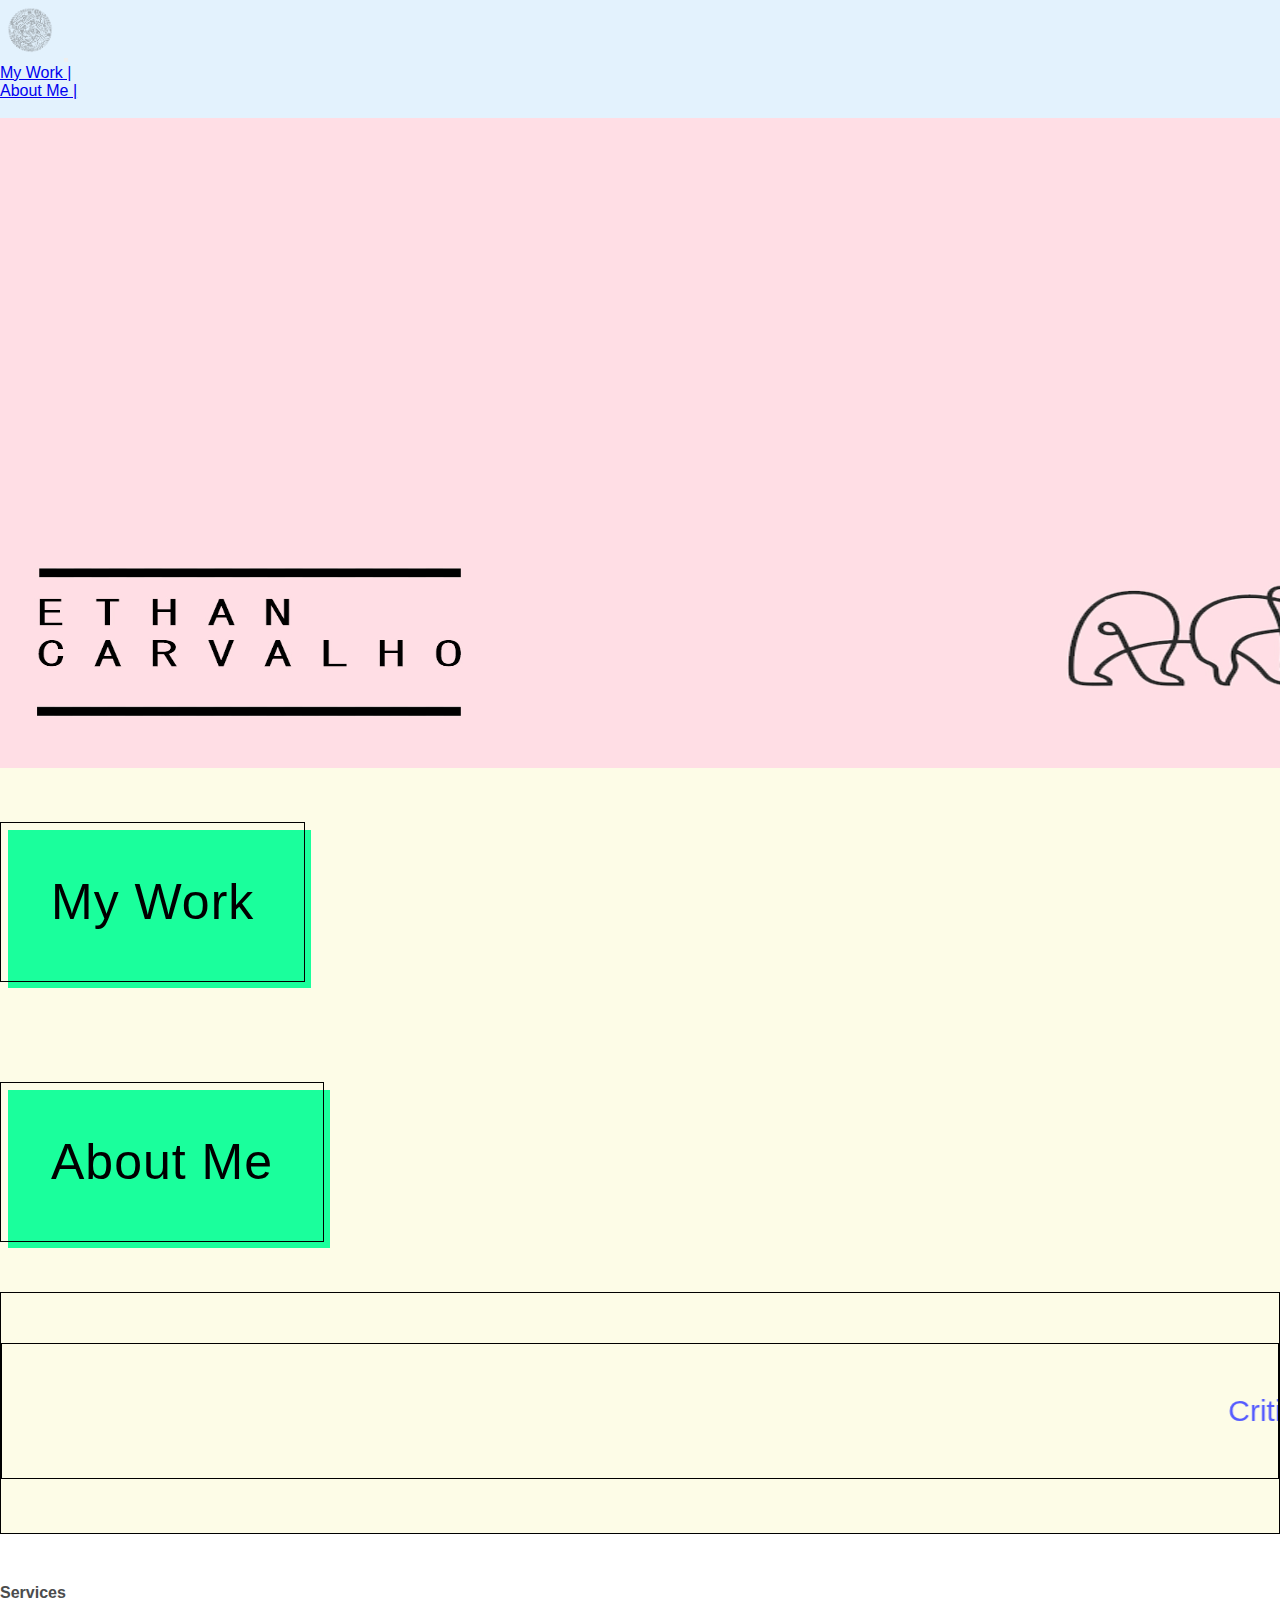
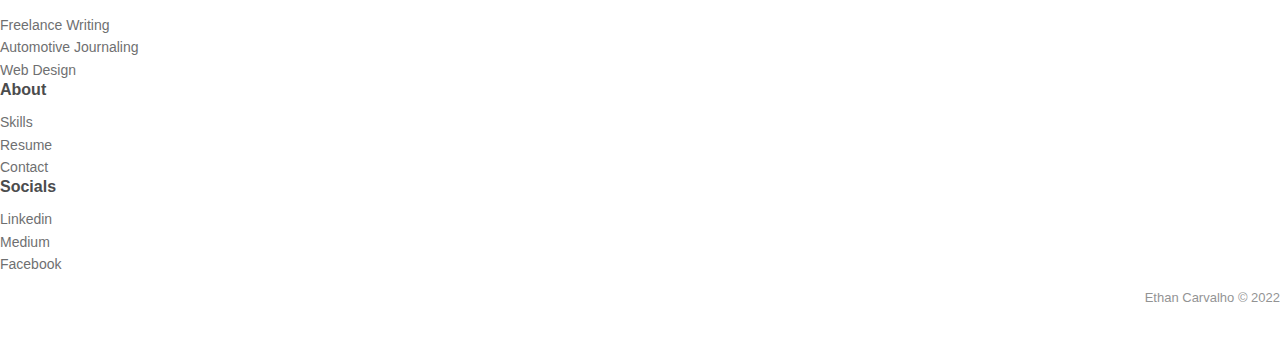
<file: index.html>
<!doctype html>
<html lang="en">
  <head>
    <!-- Required meta tags -->
    <meta charset="utf-8">
    <meta name="viewport" content="width=device-width, initial-scale=1">

    <!-- Bootstrap CSS -->
    <link href="https://cdn.jsdelivr.net/npm/bootstrap@5.1.3/dist/css/bootstrap.min.css" rel="stylesheet" integrity="sha384-1BmE4kWBq78iYhFldvKuhfTAU6auU8tT94WrHftjDbrCEXSU1oBoqyl2QvZ6jIW3" crossorigin="anonymous">
<link rel="stylesheet" href="style.css">
    <title>Ethan Carvalho | Home</title>
  </head>
  <body>
    <div class="container.fluid">
<nav class="navbar navbar-expand-lg navbar-light" style="background-color: #e3f2fd;"">
  <a class="navbar-brand" href="index.html"><img src="homebutton.png" class="homebutton" height="60px" width="60px"></a>
  <button class="navbar-toggler" type="button" data-toggle="collapse" data-target="#navbarNav" aria-controls="navbarNav" aria-expanded="false" aria-label="Toggle navigation">
    <span class="navbar-toggler-icon"></span>
  </button>
  <div class="collapse navbar-collapse" id="navbarNav">
    <ul class="navbar-nav">
      
      <li class="nav-item">
        <a class="nav-link" href="works.html">My Work  |</a>
      </li>
      
      <li class="nav-item">
        <a class="nav-link" href="about.html">About Me  |</a>
      </li>
      
      <li class="nav-item">
        <a class="nav-link" href="#"></a>
      </li>
     
    </ul>
  </div>
</nav>
<img src="homewallpaper.jpg" width="1500px" height="650px">
   <div class="row gx-3 justify-content-center">

    <div class="col-md-6 justify-content-center buttonsize text-center">
<a href="works.html"><button class="button-52 buttonsize" role="button">My Work</button></a>
    </div>

    <div class="col-md-6 justify-content-center buttonsize text-center">
<a href="about.html"><button class="button-52 buttonsize" role="button">About Me</button></a>
    </div>

  </div>

   <div class="row justify-content-center">

    <div class="col-12">
<div class="container mt-5">
    <div class="row">
        <div class="col-md-12 scrollpad">
            <div class="d-flex justify-content-between align-items-center breaking-news bg-white">
                
                <marquee class="news-scroll textdec scrollpad" behavior="scroll" direction="left" onmouseover="this.stop();" onmouseout="this.start();"> Critical Thinker  |  Strong Work Ethic  |  Customer Service-Oriented  |  Effective Communicator  |  Excellent Organizer  |  Fast Learner & Multitasker
                </marquee>
            </div>
        </div>
    </div>
</div>
    </div>

     <div class="row gx-3 ">

    <div class="col-lg-4 col-md-12">

    </div>

    <div class="col-lg-4 col-md-6">

    </div>

    <div class="col-lg-4 col-md-6">

    </div>

  </div>

 <div class="footer-clean">
        <footer>
            <div class="container">
                <div class="row justify-content-center">
                    <div class="col-sm-4 col-md-3 item">
                        <h3>Services</h3>
                        <ul>
                            <li><a href="works.html">Freelance Writing</a></li>
                            <li><a href="works.html">Automotive Journaling</a></li>
                            <li><a href="works.html">Web Design</a></li>
                        </ul>
                    </div>
                    <div class="col-sm-4 col-md-3 item">
                        <h3>About</h3>
                        <ul>
                            <li><a href="about.html">Skills</a></li>
                            <li><a href="about.html">Resume</a></li>
                            <li><a href="about.html">Contact</a></li>
                        </ul>
                    </div>
                    <div class="col-sm-4 col-md-3 item">
                        <h3>Socials</h3>
                        <ul>
                            <li><a href="#">Linkedin</a></li>
                            <li><a href="#">Medium</a></li>
                            <li><a href="#">Facebook</a></li>
                        </ul>
                    </div>
                    <div class="col-lg-3 item social">
                        <p class="copyright">Ethan Carvalho © 2022</p>
                    </div>
                </div>
            </div>
        </footer>
    </div>
     
    <!-- Optional JavaScript; choose one of the two! -->

    <!-- Option 1: Bootstrap Bundle with Popper -->
    <script src="https://cdn.jsdelivr.net/npm/bootstrap@5.1.3/dist/js/bootstrap.bundle.min.js" integrity="sha384-ka7Sk0Gln4gmtz2MlQnikT1wXgYsOg+OMhuP+IlRH9sENBO0LRn5q+8nbTov4+1p" crossorigin="anonymous"></script>

    <!-- Option 2: Separate Popper and Bootstrap JS -->
    <!--
    <script src="https://cdn.jsdelivr.net/npm/@popperjs/core@2.10.2/dist/umd/popper.min.js" integrity="sha384-7+zCNj/IqJ95wo16oMtfsKbZ9ccEh31eOz1HGyDuCQ6wgnyJNSYdrPa03rtR1zdB" crossorigin="anonymous"></script>
    <script src="https://cdn.jsdelivr.net/npm/bootstrap@5.1.3/dist/js/bootstrap.min.js" integrity="sha384-QJHtvGhmr9XOIpI6YVutG+2QOK9T+ZnN4kzFN1RtK3zEFEIsxhlmWl5/YESvpZ13" crossorigin="anonymous"></script>
    -->
    </div>
  </body>
</html>
</file>
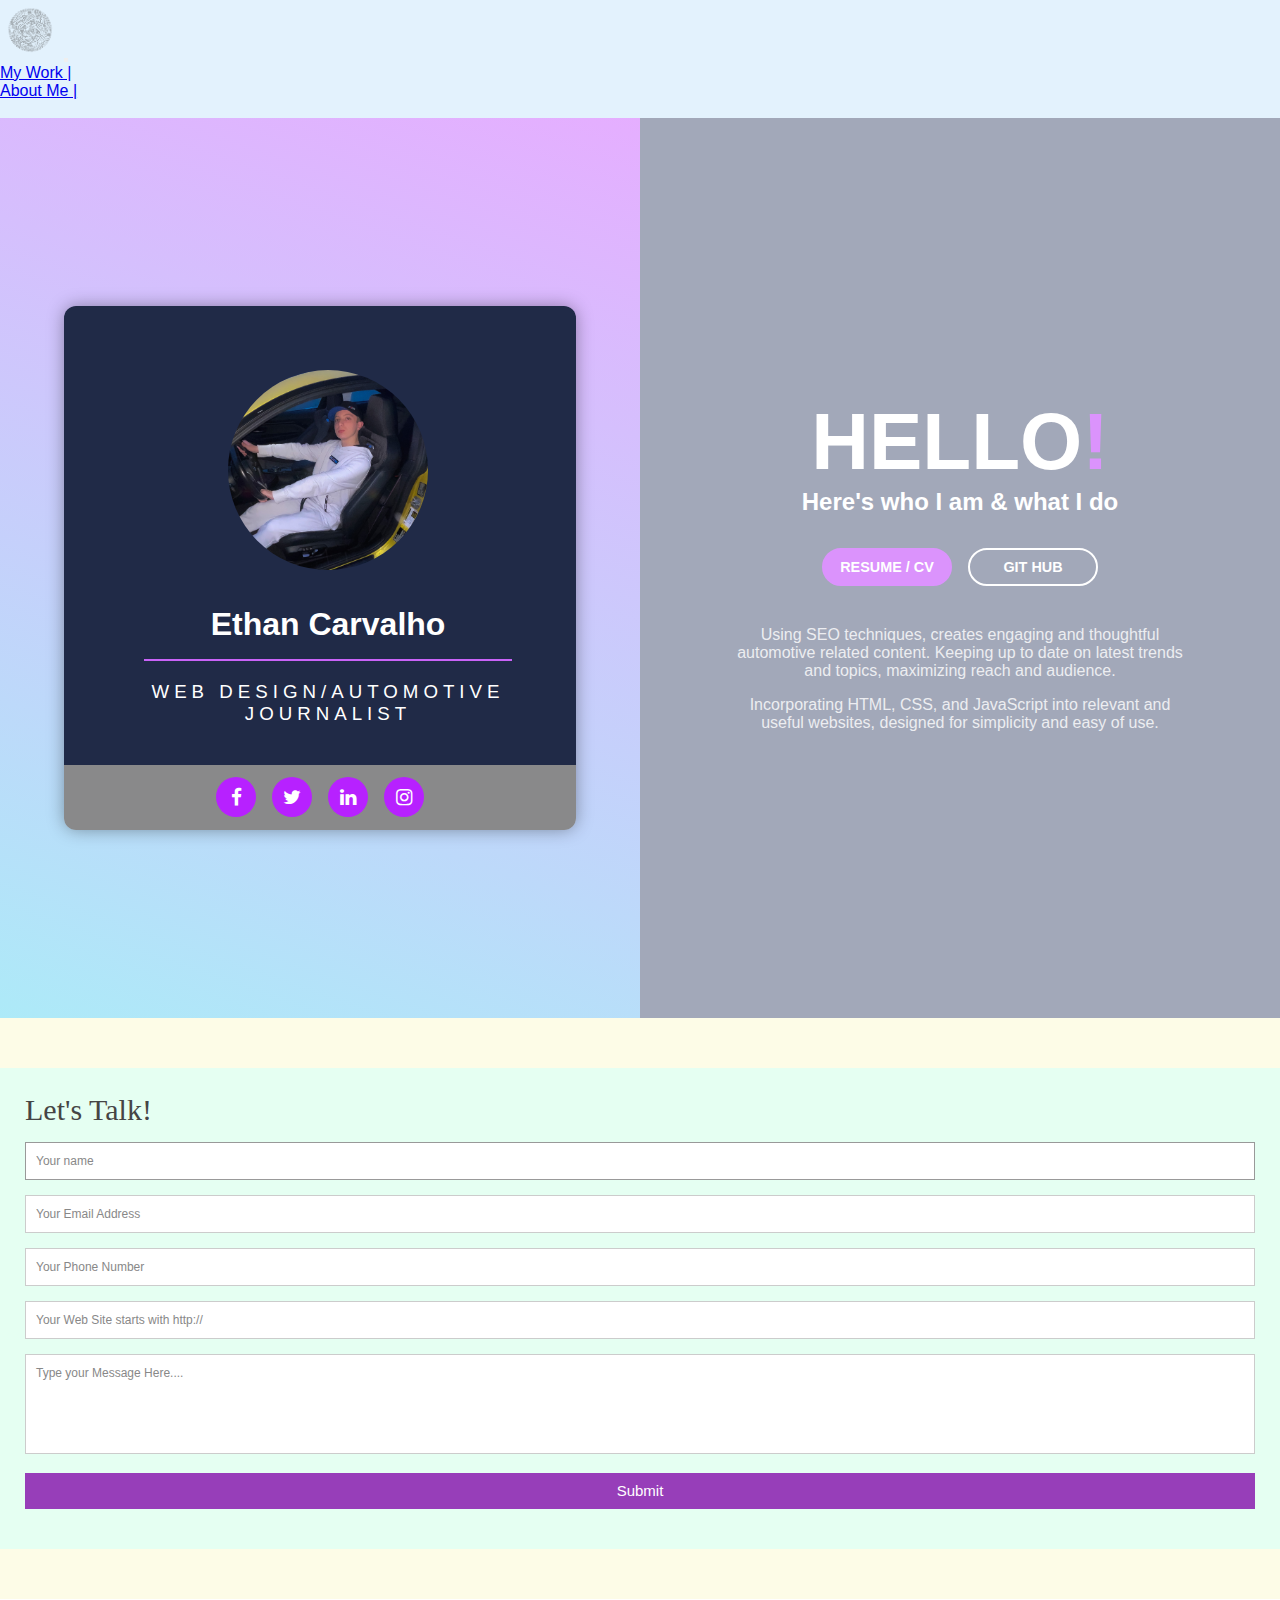
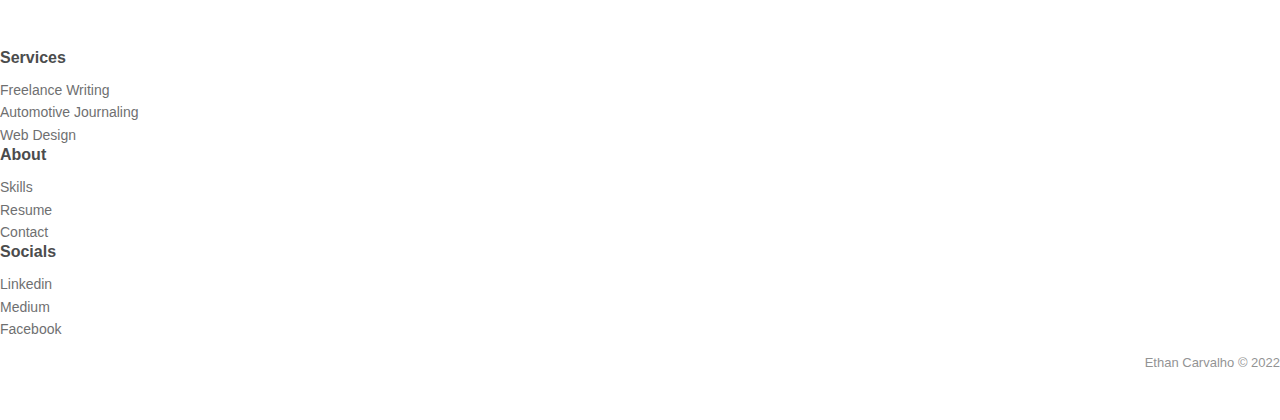
<file: about.html>
<!doctype html>
<html lang="en">
  <head>
    <!-- Required meta tags -->
    <meta charset="utf-8">
    <meta name="viewport" content="width=device-width, initial-scale=1">

    <!-- Bootstrap CSS -->
    <link href="https://cdn.jsdelivr.net/npm/bootstrap@5.1.3/dist/css/bootstrap.min.css" rel="stylesheet" integrity="sha384-1BmE4kWBq78iYhFldvKuhfTAU6auU8tT94WrHftjDbrCEXSU1oBoqyl2QvZ6jIW3" crossorigin="anonymous">
<link rel="stylesheet" href="style.css">
    <title>Ethan Carvalho | About</title>

<link rel="stylesheet" href="https://cdnjs.cloudflare.com/ajax/libs/font-awesome/4.7.0/css/font-awesome.min.css">

  </head>
  <body>
    <div class="container.fluid">
<nav class="navbar navbar-expand-lg navbar-light" style="background-color: #e3f2fd;"">
  <a class="navbar-brand" href="index.html"><img src="homebutton.png" class="homebutton" height="60px" width="60px"></a>
  <button class="navbar-toggler" type="button" data-toggle="collapse" data-target="#navbarNav" aria-controls="navbarNav" aria-expanded="false" aria-label="Toggle navigation">
    <span class="navbar-toggler-icon"></span>
  </button>
  <div class="collapse navbar-collapse" id="navbarNav">
    <ul class="navbar-nav">
      
      <li class="nav-item">
        <a class="nav-link" href="works.html">My Work  |</a>
      </li>
      
      <li class="nav-item active">
        <a class="nav-link" href="about.html">About Me  |</a>
      </li>
      
      <li class="nav-item">
        <a class="nav-link" href="#"></a>
      </li>
     
    </ul>
  </div>
</nav>
      <div class="about-wrapper">
        <div class="about-left">
          <div class="about-left-content">
            <div>
              <div class="shadow">
                <div class="about-img">
                  <img src="Aboutme.JPG" alt="about image">
                </div>
              </div>
      
              <h2>Ethan Carvalho</h2>
              <h3>Web Design/Automotive Journalist</h3>
            </div>
      
            <ul class="icons">
              <a href="" target="_blank"></a><li><i class="fa fa-facebook-f"></i></li></a>
              <a href="" target="_blank"></a><li><i class="fa fa-twitter"></i></li></a>
              <a href="" target="_blank"></a><li><i class="fa fa-linkedin"></i></li></a>
              <a href="" target="_blank"></a><li><i class="fa fa-instagram"></i></li></a>
            </ul>
          </div>
      
        </div>
      
        <div class="about-right">
          <h1>Hello<span>!</span></h1>
          <h2>Here's who I am & what I do</h2>
          <div class="about-btns">
            <a href="" target="_blank"></a><button type="button" class="btn btn-pink">resume / CV</button></a>
            <a href="https://github.com/Ethan12345678909" target="_blank"><button type="button" class="btn btn-white">Git hub</button></a>
          </div>
      
          <div class="about-para">
            <p>Using SEO techniques, creates engaging and thoughtful automotive related content. Keeping up to date on latest trends and topics, maximizing reach and audience.</p>
            <p>Incorporating HTML, CSS, and JavaScript into relevant and useful websites, designed for simplicity and easy of use.
            </p>
          </div>
          <div class="credit"> <span style="color:tomato"></span>  <a
              href="https://www.learningrobo.com/"></a></div>
        </div>
      </div>
          <div class="container bodyform">  
  <form id="contact" action="" method="post">
    <h3>Let's Talk!</h3>
    <h4></h4>
    <fieldset>
      <input placeholder="Your name" type="text" tabindex="1" required autofocus>
    </fieldset>
    <fieldset>
      <input placeholder="Your Email Address" type="email" tabindex="2" required>
    </fieldset>
    <fieldset>
      <input placeholder="Your Phone Number" type="tel" tabindex="3" required>
    </fieldset>
    <fieldset>
      <input placeholder="Your Web Site starts with http://" type="url" tabindex="4" required>
    </fieldset>
    <fieldset>
      <textarea placeholder="Type your Message Here...." tabindex="5" required></textarea>
    </fieldset>
    <fieldset>
      <button name="submit" type="submit" id="contact-submit" data-submit="...Sending">Submit</button>
    </fieldset>
  </form>
 
  
</div>

    </div>
        

  </div>

       <div class="footer-clean">
        <footer>
            <div class="container">
                <div class="row justify-content-center">
                    <div class="col-sm-4 col-md-3 item">
                        <h3>Services</h3>
                        <ul>
                            <li><a href="works.html">Freelance Writing</a></li>
                            <li><a href="works.html">Automotive Journaling</a></li>
                            <li><a href="works.html">Web Design</a></li>
                        </ul>
                    </div>
                    <div class="col-sm-4 col-md-3 item">
                        <h3>About</h3>
                        <ul>
                            <li><a href="about.html">Skills</a></li>
                            <li><a href="about.html">Resume</a></li>
                            <li><a href="about.html">Contact</a></li>
                        </ul>
                    </div>
                    <div class="col-sm-4 col-md-3 item">
                        <h3>Socials</h3>
                        <ul>
                            <li><a href="#">Linkedin</a></li>
                            <li><a href="#">Medium</a></li>
                            <li><a href="#">Facebook</a></li>
                        </ul>
                    </div>
                    <div class="col-lg-3 item social">
                        <p class="copyright">Ethan Carvalho © 2022</p>
                    </div>
                </div>
            </div>
        </footer>
    </div>
    <!-- Optional JavaScript; choose one of the two! -->

    <!-- Option 1: Bootstrap Bundle with Popper -->
    <script src="https://cdn.jsdelivr.net/npm/bootstrap@5.1.3/dist/js/bootstrap.bundle.min.js" integrity="sha384-ka7Sk0Gln4gmtz2MlQnikT1wXgYsOg+OMhuP+IlRH9sENBO0LRn5q+8nbTov4+1p" crossorigin="anonymous"></script>

    <!-- Option 2: Separate Popper and Bootstrap JS -->
    <!--
    <script src="https://cdn.jsdelivr.net/npm/@popperjs/core@2.10.2/dist/umd/popper.min.js" integrity="sha384-7+zCNj/IqJ95wo16oMtfsKbZ9ccEh31eOz1HGyDuCQ6wgnyJNSYdrPa03rtR1zdB" crossorigin="anonymous"></script>
    <script src="https://cdn.jsdelivr.net/npm/bootstrap@5.1.3/dist/js/bootstrap.min.js" integrity="sha384-QJHtvGhmr9XOIpI6YVutG+2QOK9T+ZnN4kzFN1RtK3zEFEIsxhlmWl5/YESvpZ13" crossorigin="anonymous"></script>
    -->
    </div>
  </body>
</html>
</file>
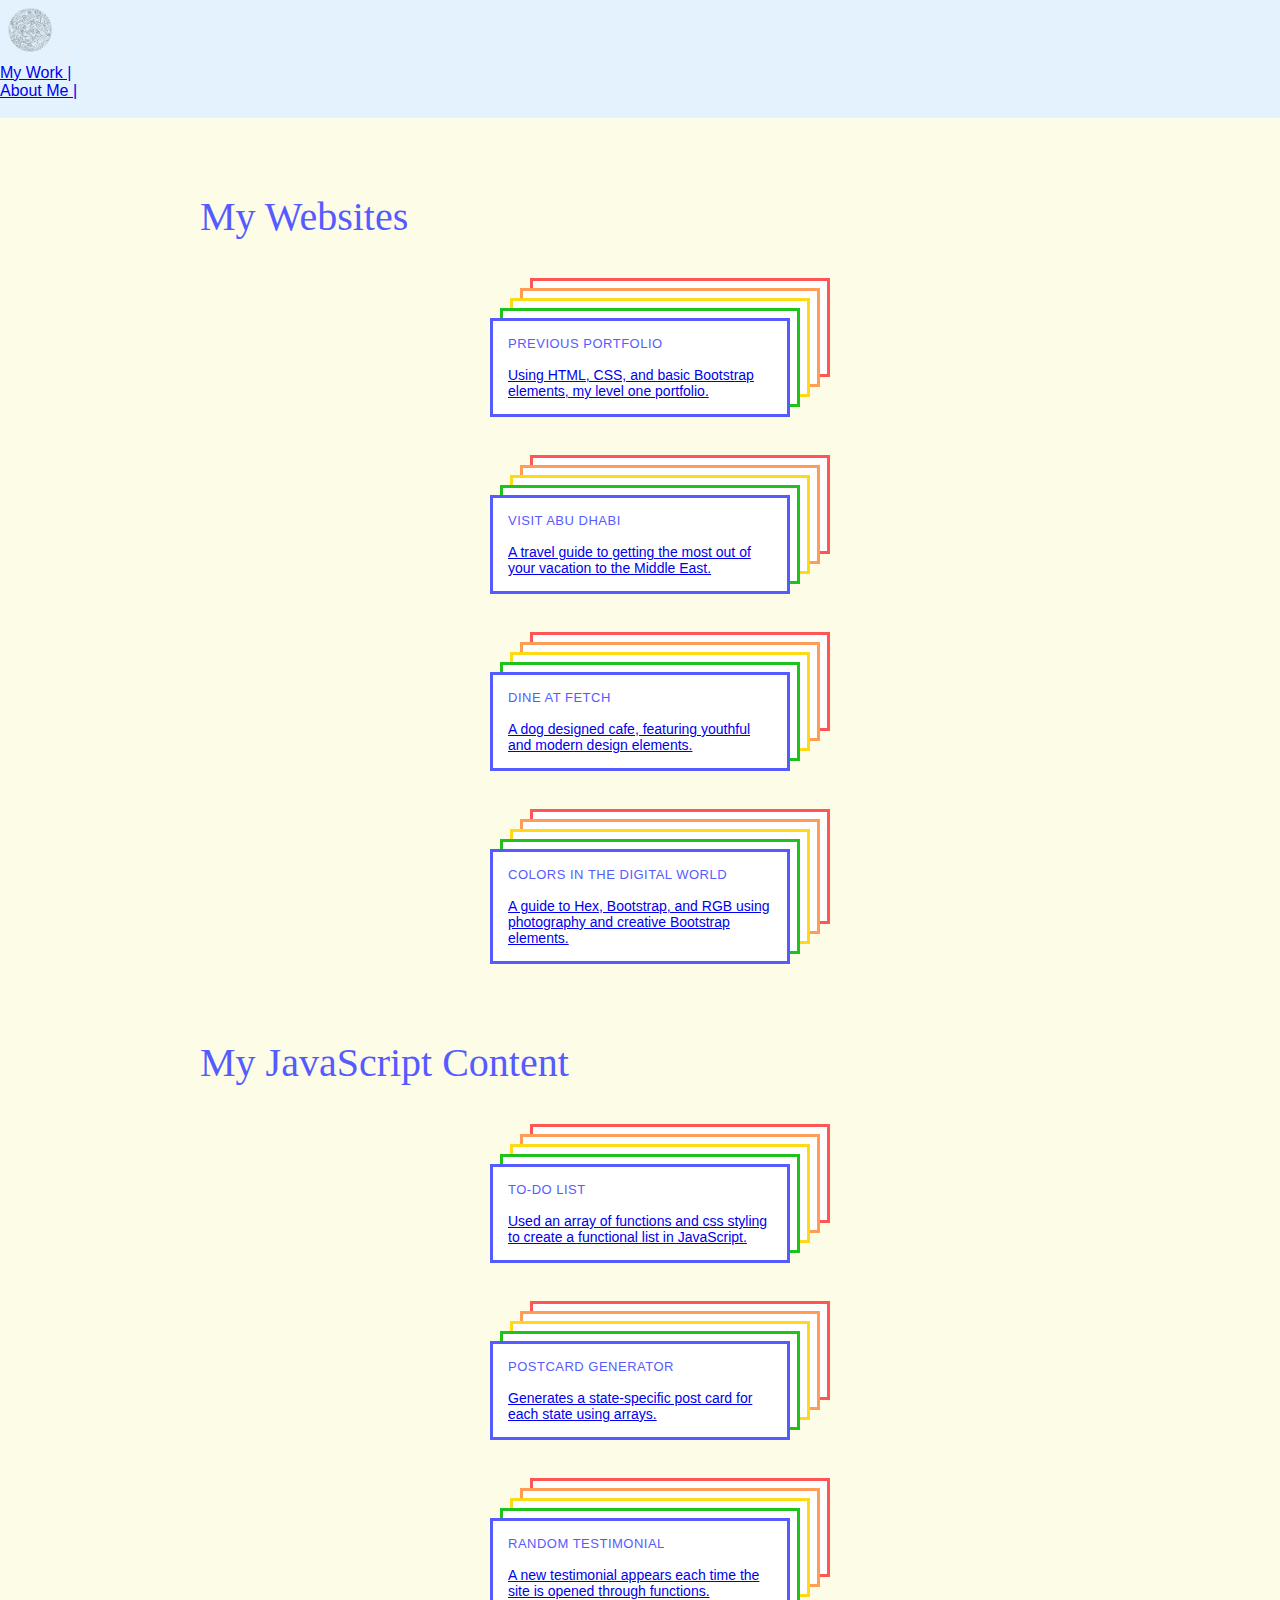
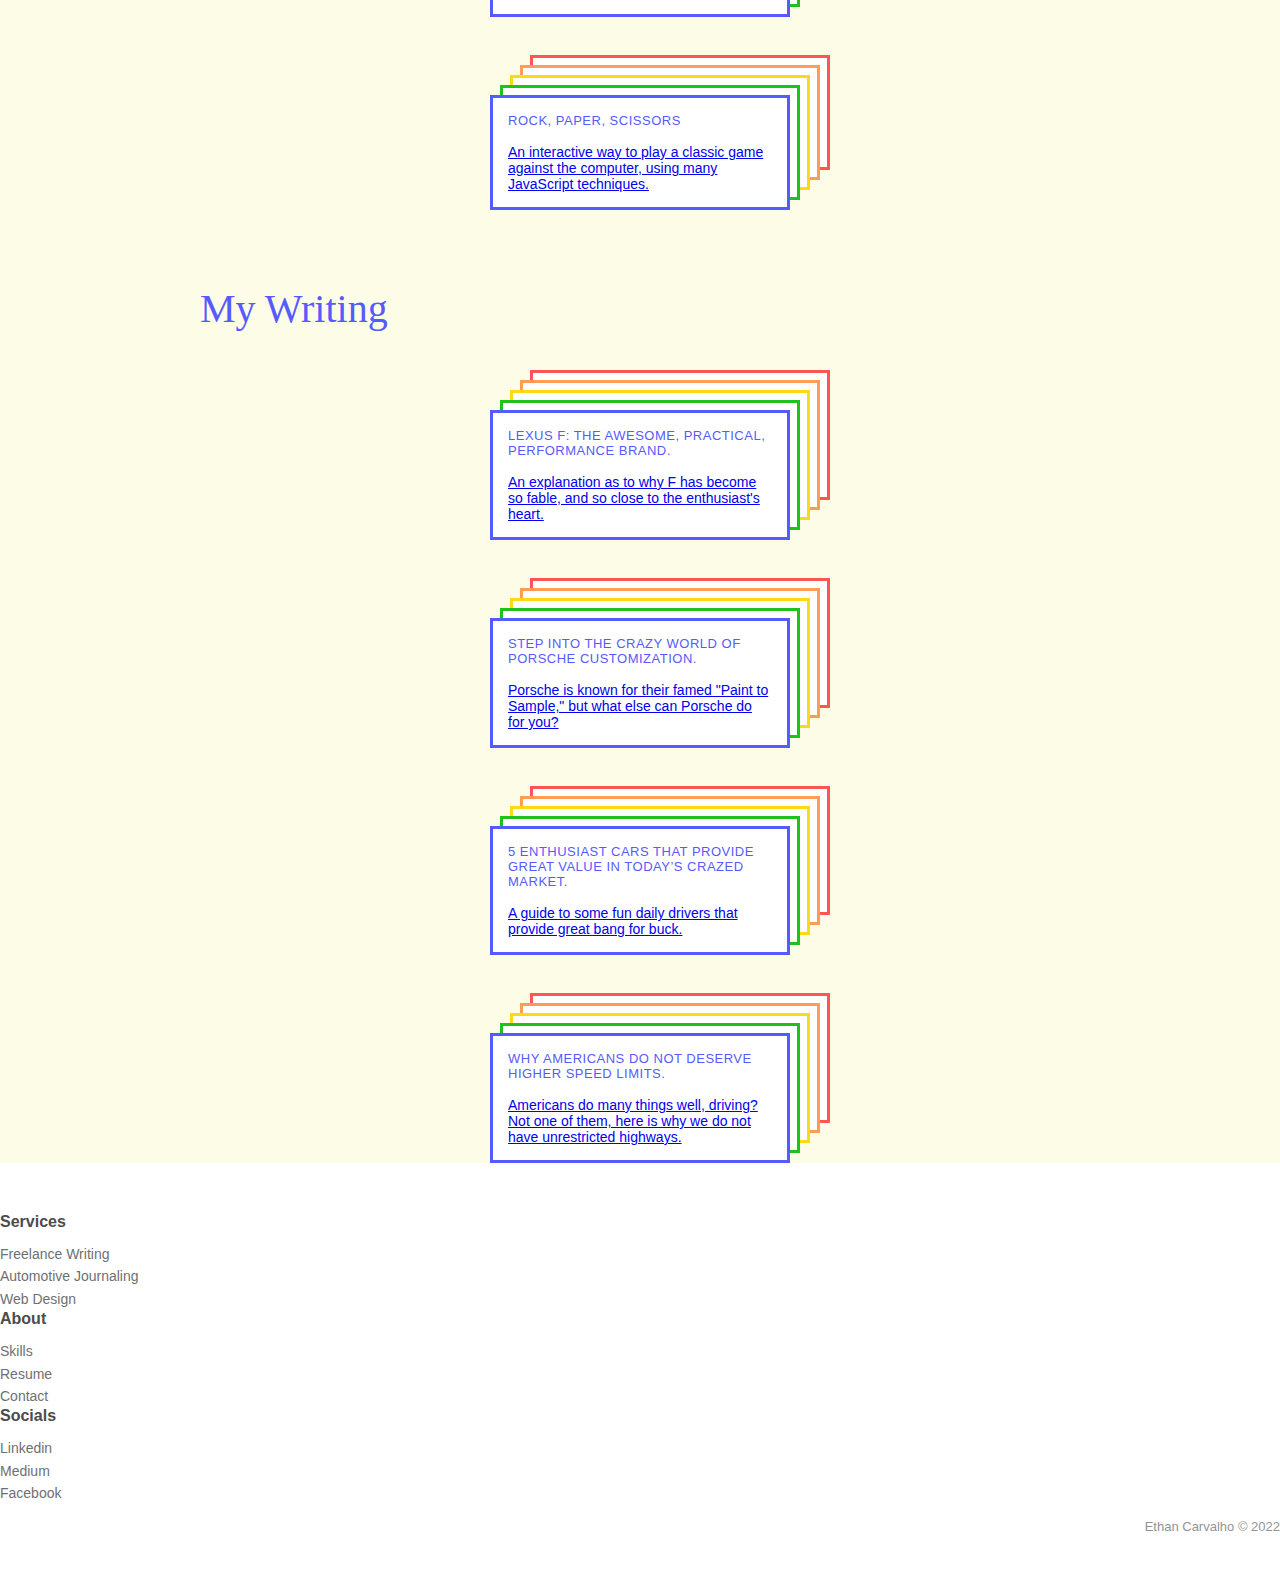
<file: works.html>
<!doctype html>
<html lang="en">
  <head>
    <!-- Required meta tags -->
    <meta charset="utf-8">
    <meta name="viewport" content="width=device-width, initial-scale=1">

    <!-- Bootstrap CSS -->
    <link href="https://cdn.jsdelivr.net/npm/bootstrap@5.1.3/dist/css/bootstrap.min.css" rel="stylesheet" integrity="sha384-1BmE4kWBq78iYhFldvKuhfTAU6auU8tT94WrHftjDbrCEXSU1oBoqyl2QvZ6jIW3" crossorigin="anonymous">
<link rel="stylesheet" href="style.css">
    <title>Ethan Carvalho | Work</title>
  </head>
  <body>
    <div class="container.fluid">
<nav class="navbar navbar-expand-lg navbar-light" style="background-color: #e3f2fd;"">
  <a class="navbar-brand" href="index.html"><img src="homebutton.png" class="homebutton" height="60px" width="60px"></a>
  <button class="navbar-toggler" type="button" data-toggle="collapse" data-target="#navbarNav" aria-controls="navbarNav" aria-expanded="false" aria-label="Toggle navigation">
    <span class="navbar-toggler-icon"></span>
  </button>
  <div class="collapse navbar-collapse" id="navbarNav">
    <ul class="navbar-nav">
      
      <li class="nav-item active">
        <a class="nav-link" href="works.html">My Work  |</a>
      </li>
      
      <li class="nav-item">
        <a class="nav-link" href="about.html">About Me  |</a>
      </li>
      
      <li class="nav-item">
        <a class="nav-link" href="#"></a>
      </li>
     
    </ul>
  </div>
</nav>

       <div class="row gx-3 ">
    <div class="col-12">
 <div class="workback"><p class="worktitle">My Websites</p></div>
    </div>
    <div class="col-lg-3 col-md-6">
<div class="card">
  <p>
    Previous Portfolio
  </p>
  <h2>
   <a href="https://dtsvu5.csb.app/"> Using HTML, CSS, and basic Bootstrap elements, my level one portfolio. </a>
  </h2>
</div>
    </div>

    <div class="col-lg-3 col-md-6">
<div class="card">
  <p>
    Visit Abu Dhabi
  </p>
  <h2>
    <a href="https://rkrcwx.csb.app/"> A travel guide to getting the most out of your vacation to the Middle East. </a>
  </h2>
</div>
    </div>

    <div class="col-lg-3 col-md-6">
<div class="card">
  <p>
    Dine At Fetch
  </p>
  <h2>
    <a href="https://dog-website-food-3513173.codehs.me/index.html"> A dog designed cafe, featuring youthful and modern design elements. </a>
  </h2>
</div>
    </div>

    <div class="col-lg-3 col-md-6">
<div class="card">
  <p>
    Colors In The Digital World
  </p>
  <h2>
    <a href="https://541rrp.csb.app/"> A guide to Hex, Bootstrap, and RGB using photography and creative Bootstrap elements. </a>
  </h2>
</div>
    </div>

  </div>

      <div class="row gx-3 ">







              <div class="row gx-3 ">
                <div class="col-12">
                  <div class="workback">
                    <p class="worktitle">My JavaScript Content</p>
                  </div>
                </div>
                <div class="col-lg-3 col-md-6">
                  <div class="card">
                    <p>
                      To-Do List
                    </p>
                    <h2>
                      <a href="https://ethan12345678909.github.io/To-Do-List/">Used an array of functions and css styling to create a functional list in JavaScript. </a>
                    </h2>
                  </div>
                </div>
              
                <div class="col-lg-3 col-md-6">
                  <div class="card">
                    <p>
                      Postcard Generator
                    </p>
                    <h2>
                      <a href="https://ethan12345678909.github.io/Postcard-Generator/"> Generates a state-specific post card for each state using arrays.
                      </a>
                    </h2>
                  </div>
                </div>
              
                <div class="col-lg-3 col-md-6">
                  <div class="card">
                    <p>
                      Random Testimonial
                    </p>
                    <h2>
                      <a href="https://ethan12345678909.github.io/Random-Testimonial/"> A new testimonial appears each time the site is opened through functions. </a>
                    </h2>
                  </div>
                </div>
              
                <div class="col-lg-3 col-md-6">
                  <div class="card">
                    <p>
                      Rock, Paper, Scissors
                    </p>
                    <h2>
                      <a href="https://ethan12345678909.github.io/Rock-Paper-Scissor/"> An interactive way to play a classic game against the computer, using many JavaScript techniques. </a>
                    </h2>
                  </div>
                </div>
              
              </div>
              
              <div class="row gx-3 ">





                

    <div class="col-12">
<div class="workback"><p class="worktitle">My Writing</p></div>
    </div>

  </div>


       <div class="row gx-3 ">

    <div class="col-lg-3 col-md-6">
<div class="card">
  <p>
    Lexus F: The Awesome, Practical, Performance Brand.
  </p>
  <h2>
    <a href="https://medium.com/@ethan042806/lexus-f-the-awesome-practical-performance-brand-fab39984bdfb">An explanation as to why F has become so fable, and so close to the enthusiast's heart. </a>
  </h2>
</div>
    </div>

    <div class="col-lg-3 col-md-6">
<div class="card">
  <p>
    Step Into The Crazy World Of Porsche Customization.
  </p>
  <h2>
    <a href="https://medium.com/@ethan042806/step-into-the-crazy-world-of-porsche-customization-9648daeac87b"> Porsche is known for their famed "Paint to Sample," but what else can Porsche do for you? </a>
  </h2>
</div>
    </div>

    <div class="col-lg-3 col-md-6">
<div class="card">
  <p>
    5 Enthusiast Cars That Provide Great Value In Today’s Crazed Market.
  </p>
  <h2>
    <a href="https://medium.com/@ethan042806/5-enthusiast-cars-that-provide-great-value-in-todays-crazed-market-f2c3911f821c"> A guide to some fun daily drivers that provide great bang for buck.</a>
  </h2>
</div>
    </div>

    <div class="col-lg-3 col-md-6">
<div class="card">
  <p>
    Why Americans Do Not Deserve Higher Speed Limits.
  </p>
  <h2>
    <a href="https://medium.com/@ethan042806/why-americans-do-not-deserve-higher-speed-limits-4217764c23f6"> Americans do many things well, driving? Not one of them, here is why we do not have unrestricted highways.</a>
  </h2>
</div>
    </div>

  </div>

       <div class="footer-clean">
        <footer>
            <div class="container">
                <div class="row justify-content-center">
                    <div class="col-sm-4 col-md-3 item">
                        <h3>Services</h3>
                        <ul>
                            <li><a href="works.html">Freelance Writing</a></li>
                            <li><a href="works.html">Automotive Journaling</a></li>
                            <li><a href="works.html">Web Design</a></li>
                        </ul>
                    </div>
                    <div class="col-sm-4 col-md-3 item">
                        <h3>About</h3>
                        <ul>
                            <li><a href="about.html">Skills</a></li>
                            <li><a href="about.html">Resume</a></li>
                            <li><a href="about.html">Contact</a></li>
                        </ul>
                    </div>
                    <div class="col-sm-4 col-md-3 item">
                        <h3>Socials</h3>
                        <ul>
                            <li><a href="#">Linkedin</a></li>
                            <li><a href="#">Medium</a></li>
                            <li><a href="#">Facebook</a></li>
                        </ul>
                    </div>
                    <div class="col-lg-3 item social">
                        <p class="copyright">Ethan Carvalho © 2022</p>
                    </div>
                </div>
            </div>
        </footer>
    </div>
    <!-- Optional JavaScript; choose one of the two! -->

    <!-- Option 1: Bootstrap Bundle with Popper -->
    <script src="https://cdn.jsdelivr.net/npm/bootstrap@5.1.3/dist/js/bootstrap.bundle.min.js" integrity="sha384-ka7Sk0Gln4gmtz2MlQnikT1wXgYsOg+OMhuP+IlRH9sENBO0LRn5q+8nbTov4+1p" crossorigin="anonymous"></script>

    <!-- Option 2: Separate Popper and Bootstrap JS -->
    <!--
    <script src="https://cdn.jsdelivr.net/npm/@popperjs/core@2.10.2/dist/umd/popper.min.js" integrity="sha384-7+zCNj/IqJ95wo16oMtfsKbZ9ccEh31eOz1HGyDuCQ6wgnyJNSYdrPa03rtR1zdB" crossorigin="anonymous"></script>
    <script src="https://cdn.jsdelivr.net/npm/bootstrap@5.1.3/dist/js/bootstrap.min.js" integrity="sha384-QJHtvGhmr9XOIpI6YVutG+2QOK9T+ZnN4kzFN1RtK3zEFEIsxhlmWl5/YESvpZ13" crossorigin="anonymous"></script>
    -->
    </div>
  </body>
</html>
</file>
<file: style.css>
html, body {
  height: 100%;
  width: 100%;
}
.homebuttton {
  padding-left: 60px;
}


.footer-clean {
  padding:50px 0;
  background-color:#fff;
  color:#4b4c4d;
}

.footer-clean h3 {
  margin-top:0;
  margin-bottom:12px;
  font-weight:bold;
  font-size:16px;
}

.footer-clean ul {
  padding:0;
  list-style:none;
  line-height:1.6;
  font-size:14px;
  margin-bottom:0;
}

.footer-clean ul a {
  color:inherit;
  text-decoration:none;
  opacity:0.8;
}

.footer-clean ul a:hover {
  opacity:1;
}

.footer-clean .item.social {
  text-align:right;
}

@media (max-width:767px) {
  .footer-clean .item {
    text-align:center;
    padding-bottom:20px;
  }
}

@media (max-width: 768px) {
  .footer-clean .item.social {
    text-align:center;
  }
}

.footer-clean .item.social > a {
  font-size:24px;
  width:40px;
  height:40px;
  line-height:40px;
  display:inline-block;
  text-align:center;
  border-radius:50%;
  border:1px solid #ccc;
  margin-left:10px;
  margin-top:22px;
  color:inherit;
  opacity:0.75;
}

.footer-clean .item.social > a:hover {
  opacity:0.9;
}

@media (max-width:991px) {
  .footer-clean .item.social > a {
    margin-top:40px;
  }
}

@media (max-width:767px) {
  .footer-clean .item.social > a {
    margin-top:10px;
  }
}

.footer-clean .copyright {
  margin-top:14px;
  margin-bottom:0;
  font-size:13px;
  opacity:0.6;
}

body {
  background-color: #fdfce7;
}




/* CSS */
.button-52 {
  font-size: 50px;
  font-weight: 200;
  letter-spacing: 1px;
  padding: 13px 20px 13px;
  outline: 0;
  border: 1px solid black;
  cursor: pointer;
  position: relative;
  background-color: rgba(0, 0, 0, 0);
  user-select: none;
  -webkit-user-select: none;
  touch-action: manipulation;
}

.button-52:after {
  content: "";
  background-color: #1aff9c;
  width: 100%;
  z-index: -1;
  position: absolute;
  height: 100%;
  top: 7px;
  left: 7px;
  transition: 0.2s;
}

.button-52:hover:after {
  top: 0px;
  left: 0px;
}

@media (min-width: 768px) {
  .button-52 {
    padding: 13px 50px 13px;
  }
}

.buttonsize{
  padding-top: 50px; 
  padding-bottom: 50px;
}

body{background:}.news{width: 2000px}.news-scroll a{text-decoration: none}.dot{height: 30px;width: 6px;margin-left: 3px;margin-right: 3px;margin-top: 2px !important;(207,23,23);border-radius: 50%;display: inline-block}

.scrollpad {
  padding-top: 50px;
  padding-bottom: 50px;
  border: 1px solid black;
}

.textdec {
  font-size: 30px;
  font-family: Verdana, Geneva, Tahoma, sans-serif
  border: 2px solid black;
}



.card {
  background-color: var(--background);
  display: block;
  width: 300px;
  min-height: 10px;
  border: 3px solid var(--primary);
  padding: 15px;
  margin: calc(50vh - 30px) auto 0 auto;
  box-shadow: 10px -10px 0 -3px var(--background), 10px -10px var(--green),
        20px -20px 0 -3px var(--background), 20px -20px var(--yellow), 
        30px -30px 0 -3px var(--background), 30px -30px var(--orange), 
        40px -40px 0 -3px var(--background), 40px -40px var(--red); 
  transition: box-shadow 1s, top 1s, left 1s;
  position: relative;
  top: 0;
  left: 0;
  cursor: pointer;
}

.card:hover {
  top: -40px;
  left: 40px;
  box-shadow: 0 0 0 -3px var(--background), 0 0 0 0 var(--green),
      0 0 0 -3px var(--background), 0 0 0 0  var(--yellow),
      0 0 0 -3px var(--background), 0 0 0 0  var(--orange),
      0 0 0 -3px  var(--background), 0 0 0 0  var(--red);
}









:root {
  --primary: #555BFF;
  --secondary: #22D2A0;
  --background: white;
  --green: #1FC11B;
  --yellow: #FFD913;
  --orange: #FF9C55;
  --red: #FF5555;
} 

*{
  padding: 0;
  margin: 0;
  box-sizing: border-box;
}

body {
  background-size: 2px 3px;
  font-family: "Archivo", sans-serif;
  color: var(--primary);
}

.card p {
  font-size: 13px;
  text-transform: uppercase;
  letter-spacing: 0.5px;
  margin-bottom: 16px;
}

.card h2 {
  font-size: 14px;
  font-family: "Archivo Black", "Archivo", sans-serif;
  font-weight: normal;
}





.card {
    background-color: var(--background);
    display: block;
    width: 300px;
    min-height: 10px;
    border: 3px solid var(--primary);
    padding: 15px;
    margin: calc(12vh - 30px) auto 0 auto;
    box-shadow: 10px -10px 0 -3px var(--background), 10px -10px var(--green),
        20px -20px 0 -3px var(--background), 20px -20px var(--yellow), 
        30px -30px 0 -3px var(--background), 30px -30px var(--orange), 
        40px -40px 0 -3px var(--background), 40px -40px var(--red);
    transition: box-shadow 1s, top 1s, left 1s;
    position: relative;
    top: 0;
    left: 0;
    cursor: pointer;
}

.worktitle {
  font-family: verdana; 
  font-size: 40px;
  padding-left: 200px;
  padding-top: 75px;
}
.workback {
  
}



* {
	margin:0;
	padding:0;
	box-sizing:border-box;
	-webkit-box-sizing:border-box;
	-moz-box-sizing:border-box;
	-webkit-font-smoothing:antialiased;
	-moz-font-smoothing:antialiased;
	-o-font-smoothing:antialiased;
	font-smoothing:antialiased;
	text-rendering:optimizeLegibility;
}

bodyform {
	font-family:"Open Sans", Helvetica, Arial, sans-serif;
	font-weight:300;
	font-size: 12px;
	line-height:30px;
	color:#777;
	background:#0CF;
}

. {
	max-width:400px;
	width:100%;
	margin:0 auto;
	position:relative;
  padding-right: 20px;
}

#contact input[type="text"], #contact input[type="email"], #contact input[type="tel"], #contact input[type="url"], #contact textarea, #contact button[type="submit"] { font:400 12px/16px "Open Sans", Helvetica, Arial, sans-serif; }

#contact {
	background:#e5fff2;
	padding:25px;
	margin:50px 0;
}

#contact h3 {
	color: #454545;
	display: block;
	font-size: 30px;
	font-weight: 400;
  font-family: verdana;
}

#contact h4 {
	margin:5px 0 15px;
	display:block;
	font-size:13px;
}

fieldset {
	border: medium none !important;
	margin: 0 0 10px;
	min-width: 100%;
	padding: 0;
	width: 100%;
}

#contact input[type="text"], #contact input[type="email"], #contact input[type="tel"], #contact input[type="url"], #contact textarea {
	width:100%;
	border:1px solid #CCC;
	background:#FFF;
	margin:0 0 5px;
	padding:10px;
}

#contact input[type="text"]:hover, #contact input[type="email"]:hover, #contact input[type="tel"]:hover, #contact input[type="url"]:hover, #contact textarea:hover {
	-webkit-transition:border-color 0.3s ease-in-out;
	-moz-transition:border-color 0.3s ease-in-out;
	transition:border-color 0.3s ease-in-out;
	border:1px solid #7d7d7d;
}

#contact textarea {
	height:100px;
	max-width:100%;
  resize:none;
}

#contact button[type="submit"] {
	cursor:pointer;
	width:100%;
	border:none;
	background:#973eb9;
	color:#FFF;
	margin:0 0 5px;
	padding:10px;
	font-size:15px;
}

#contact button[type="submit"]:hover {
	background:#973eb9;
	-webkit-transition:background 0.3s ease-in-out;
	-moz-transition:background 0.3s ease-in-out;
	transition:background-color 0.3s ease-in-out;
}

#contact button[type="submit"]:active { box-shadow:inset 0 1px 3px rgba(0, 0, 0, 0.5); }

#contact input:focus, #contact textarea:focus {
	outline:0;
	border:1px solid #999;
}
::-webkit-input-placeholder {
 color:#888;
}
:-moz-placeholder {
 color:#888;
}
::-moz-placeholder {
 color:#888;
}
:-ms-input-placeholder {
 color:#888;
}

.abouttitle {
  font-family: verdana; 
  font-size: 40px;
  padding-left: 200px;
  padding-top: 75px;
}

.aboutword {
  font-family: verdana;
  font-size: 15px;
  color: #404040;
 ;
}

.aboutresume {
  font-family: verdana;
  font-size: 15px;
  color: #ededed;
  background-color: #ff9e9e;
  padding-top: 10px;
  padding-bottom: 10px;
  padding-left: 6px;
  padding-right: 6px;
}

.aboutpadding {
  padding-top: 260px;
}

.aboutwordpad {
  padding-top: 200px;
  padding-left: 00px;
}
.aboutpic {
  padding-top: 220px;

}










* {
  padding: 0;
  margin: 0;
  box-sizing: border-box;
}

body {
  font-family: 'Poppins', sans-serif;
}

.about-wrapper {
  height: 100vh;
}

.about-left {
  background-color: #adeaf8;
  background-image: linear-gradient(19deg, #adeaf8 0%, #e5aeff 100%);
  display: flex;
  flex-direction: column;
  align-items: center;
  justify-content: center;
  height: 100vh;
  color: #fff
}

.about-left-content>div {
  background: #202a47;
  padding: 4rem 4rem 2.5rem 5rem;
  text-align: center;

  border-radius: 12px 12px 0 0;
}

.about-left-content {
  box-shadow: 0px 0px 18px -1px rgba(0, 0, 0, 0.39);
  -webkit-box-shadow: 0px 0px 18px -1px rgba(0, 0, 0, 0.39);
  -moz-box-shadow: 0px 0px 18px -1px rgba(0, 0, 0, 0.39);
  border-radius: 12px;
  width: 80%;
}

.about-img img {
  display: block;
  width: 200px;
}

.about-img {
  width: 200px;
  height: 200px;
  overflow: hidden;
  border-radius: 50%;
  transition: all 0.5s ease-in-out;
}

.shadow {
  margin-left: auto;
  margin-right: auto;
  border-radius: 50%;
  width: 200px;
  height: 200px;
}



.about-left-content h2 {
  font-size: 2rem;
  margin: 2.2rem 0 0.6rem 0;
  line-height: 1.2;
  padding-bottom: 1rem;
  border-bottom: 2px solid #c963f8;
}

.about-left-content h3 {
  text-transform: uppercase;
  font-weight: 300;
  letter-spacing: 5px;
  margin-top: 1.2rem;
}

.icons {
  background: #89898a;
  display: flex;
  justify-content: center;
  padding: 0.8rem 0;
  border-radius: 0 0 12px 12px;
}

.icons li {
  list-style-type: none;
  background: #B721FF;
  color: #fff;
  width: 40px;
  height: 40px;
  margin: 0 0.5rem;
  border-radius: 50%;
  display: flex;
  justify-content: center;
  align-items: center;
  font-size: 1.2rem;
  cursor: pointer;
  transition: all 0.5s ease-in-out;
}

.icons li:hover {
  background: #edffec;
  color: #525252;
}

.about-right {
  background: #a2a8b9;
  height: 100vh;
  display: flex;
  flex-direction: column;
  align-items: center;
  justify-content: center;
  padding: 0 5rem;
  text-align: center;
  color: #fff
}

.about-right h1 {
  font-size: 5rem;
  text-transform: uppercase;
}

.about-right h1 span {
  color: #db93fc;
}

.about-right h2 {
  font-weight: 600;
}

.about-btns {
  display: flex;
  margin: 2rem 0;
}

.btn {
  border: none;
  font-size: 0.9rem;
  text-transform: uppercase;
  border: 2px solid #fff;
  border-radius: 20px;
  padding: 0.55rem 0;
  width: 130px;
  font-weight: 600;
  background: transparent;
  margin: 0 0.5rem;
  cursor: pointer;
  color: #fff
}

.btn.btn-pink {
  background: #db93fc;
  color: #fff;
  border-color: #db93fc;
  transition: all 0.5s ease-in-out;
}

.btn.btn-pink:hover {
  background: transparent;
  border-color: #fff;
  color: #fff;
}

.btn.btn-white {
  transition: all 0.5s ease-in-out;
}

.btn.btn-white:hover {
  background: #db93fc;
  border-color: #db93fc;
  color: #fff;
}

.about-para p {
  font-weight: 300;
  padding: 0.5rem;
  opacity: 0.8;
}

@media screen and (min-width: 992px) {
  .about-wrapper {
    display: grid;
    grid-template-columns: repeat(2, 2fr);
  }

  .about-left {
    position: relative;
  }

  .about-left-content {
    position: absolute;
    width: 80%
  }
}

.credit {
  text-align: center;
  color: #fff;
  font-family: 'Trebuchet MS', 'Lucida Sans Unicode', 'Lucida Grande', 'Lucida Sans', Arial, sans-serif;
}

.credit a {
  text-decoration: none;
  color: #db93fc;
  font-weight: bold;
}
</file>
